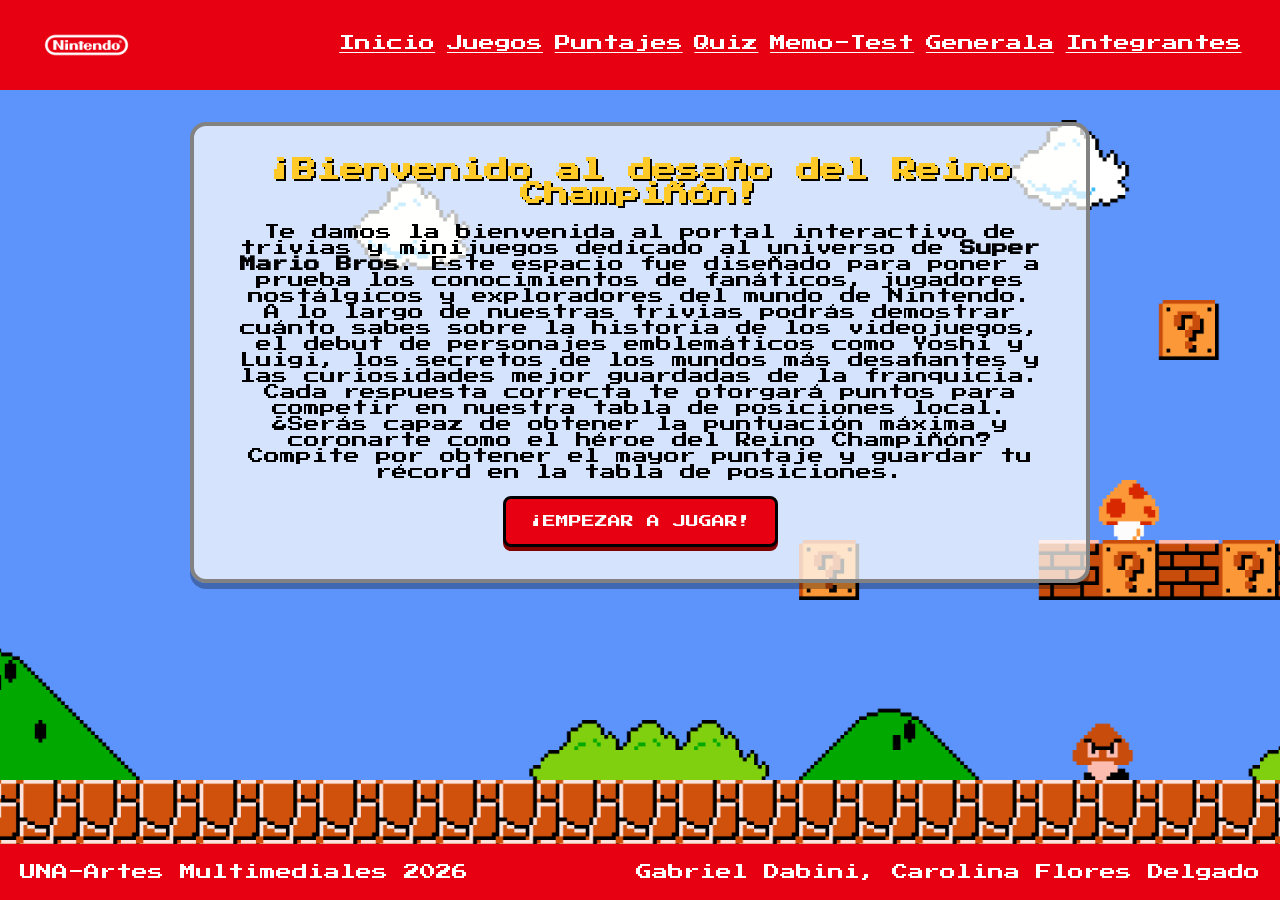
<file: index.html>
<!DOCTYPE html>
<html lang="es">
    <head>
        <meta charset="utf-8">
      <link rel="preconnect" href="https://fonts.googleapis.com">
<link rel="preconnect" href="https://fonts.gstatic.com" crossorigin>
<link href="https://fonts.googleapis.com/css2?family=Press+Start+2P&display=swap" rel="stylesheet">

<link href="css/estilos.css" rel="stylesheet">
        <title>Menú</title>
    </head>
    <body id="pagina-index">
        <header class="header">
            <img class="logo" src="img/logo.jpg" alt="logo Nintendo">
            <nav class="navegador">
         <ul>
            <li><a href="index.html">Inicio</a></li>
            <li><a href="juegos.html">Juegos</a></li>
            <li><a href="puntajes.html">Puntajes</a></li>
            <li><a href="preguntas.html">Quiz</a></li>
            <li><a href="cartas.html">Memo-Test</a></li>
            <li><a href="generala.html">Generala</a></li>
            <li><a href="integrantes.html">Integrantes</a></li>
         </ul>
            </nav>
        </header>
        <main id="main-index">
            <article id="bienvenida">
                <h1 class="texto">¡Bienvenido al desafio del Reino Champiñón!</h1>
<br>
                <p class="texto">Te damos la bienvenida al portal interactivo de trivias y minijuegos dedicado al universo de <strong>Super Mario Bros</strong>. Este espacio fue diseñado para poner a prueba los conocimientos de fanáticos, jugadores nostálgicos y exploradores del mundo de Nintendo.</p>
                 <p class="texto">A lo largo de nuestras trivias podrás demostrar cuánto sabes sobre la historia de los videojuegos, el debut de personajes emblemáticos como Yoshi y Luigi, los secretos de los mundos más desafiantes y las curiosidades mejor guardadas de la franquicia.</p>
                 <p class="texto">Cada respuesta correcta te otorgará puntos para competir en nuestra tabla de posiciones local. <br>¿Serás capaz de obtener la puntuación máxima y coronarte como el héroe del Reino Champiñón?</p>
                 <p class="texto">Compite por obtener el mayor puntaje y guardar tu récord en la tabla de posiciones.</p>

                <a href="juegos.html" class="boton-jugar" >¡EMPEZAR A JUGAR!</a>
            </article>
        </main>
        <footer class="fin">
            <p>UNA-Artes Multimediales 2026</p>
            <p>Gabriel Dabini, Carolina Flores Delgado</p>
        </footer>
    </body>
</html>
</file>
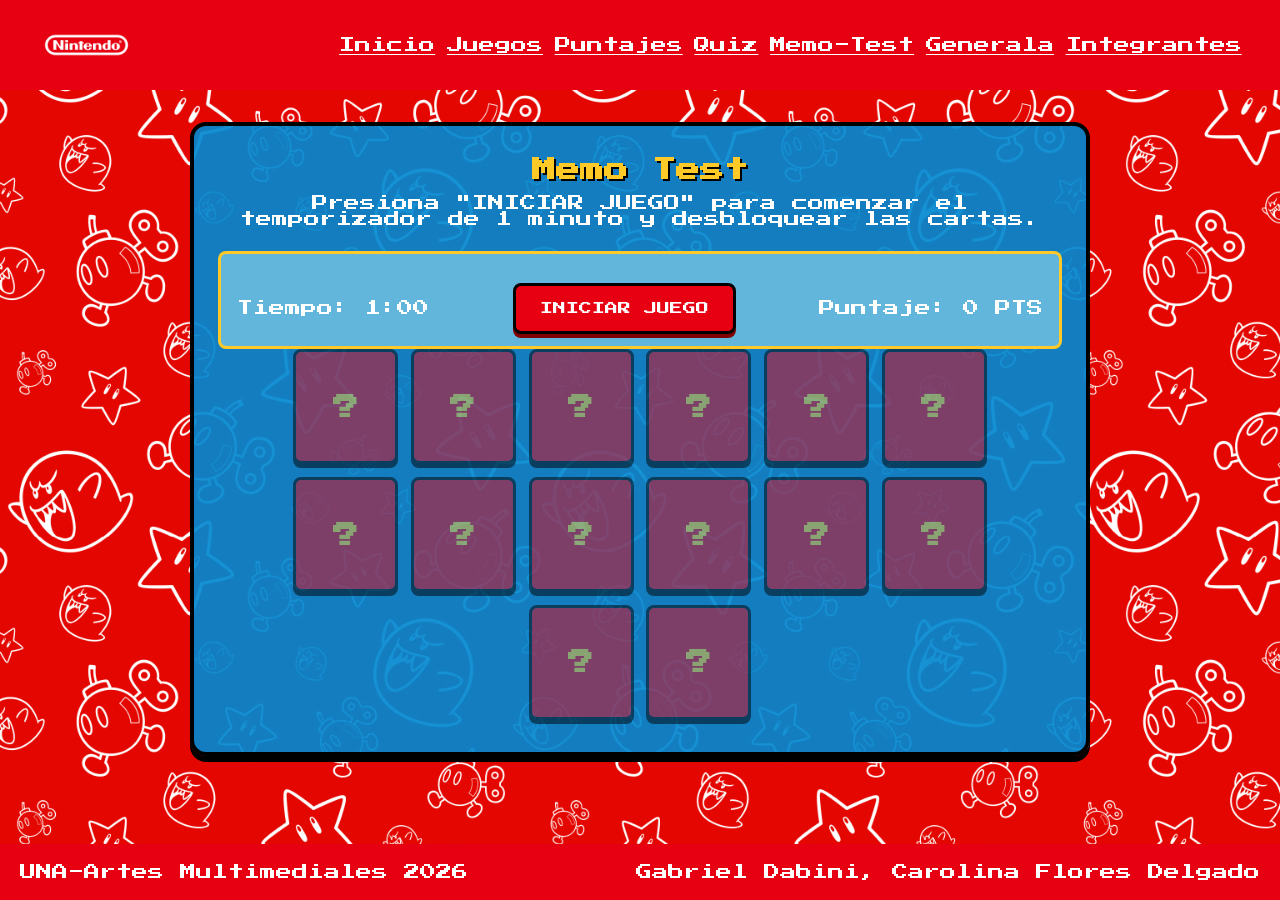
<file: cartas.html>
<!DOCTYPE html>
<html lang="es">
    <head>
        <meta charset="utf-8">
       <link rel="preconnect" href="https://fonts.googleapis.com">
<link rel="preconnect" href="https://fonts.gstatic.com" crossorigin>
<link href="https://fonts.googleapis.com/css2?family=Press+Start+2P&display=swap" rel="stylesheet">
<link href="css/estilos.css" rel="stylesheet">
        <title>Memo test</title>
    </head>
    <body id="pagina-cartas" class="texto">
            <header class="header">
            <img class="logo" src="img/logo.jpg" alt="logo Nintendo">
            <nav class="navegador">
         <ul>
            <li><a href="index.html">Inicio</a></li>
            <li><a href="juegos.html">Juegos</a></li>
            <li><a href="puntajes.html">Puntajes</a></li>
            <li><a href="preguntas.html">Quiz</a></li>
            <li><a href="cartas.html">Memo-Test</a></li>
            <li><a href="generala.html">Generala</a></li>
            <li><a href="integrantes.html">Integrantes</a></li>
         </ul>
            </nav>
        </header>
          <main>
            <section class="pantalla-memoria">
         <h1>Memo Test</h1>

         <p class="subtitulo">Presiona "INICIAR JUEGO" para comenzar el temporizador de 1 minuto y desbloquear las cartas.</p>

    <div class="panel-control">

        <div class="caja-indicador">
            <br>Tiempo: <span id="temporizador">1:00</span>
        </div>

    
    <button id="btn-jugar" class="boton-jugar">INICIAR JUEGO</button>

<div class="caja-indicador">
           <br> Puntaje: <span id="puntaje-actual">0</span> PTS
        </div>
       </div> 
       <div id="tablero-cartas" class="tablero-memoria bloqueado">
            <!-- Aquí se generarán las cartas dinámicamente -->

        </div>
 </section>



    </main>
         <footer class="fin">
            <p>UNA-Artes Multimediales 2026</p>
            <p>Gabriel Dabini, Carolina Flores Delgado</p>
        </footer>
        <script src="js/cartas.js"></script>
</body>
    
</html>
</file>
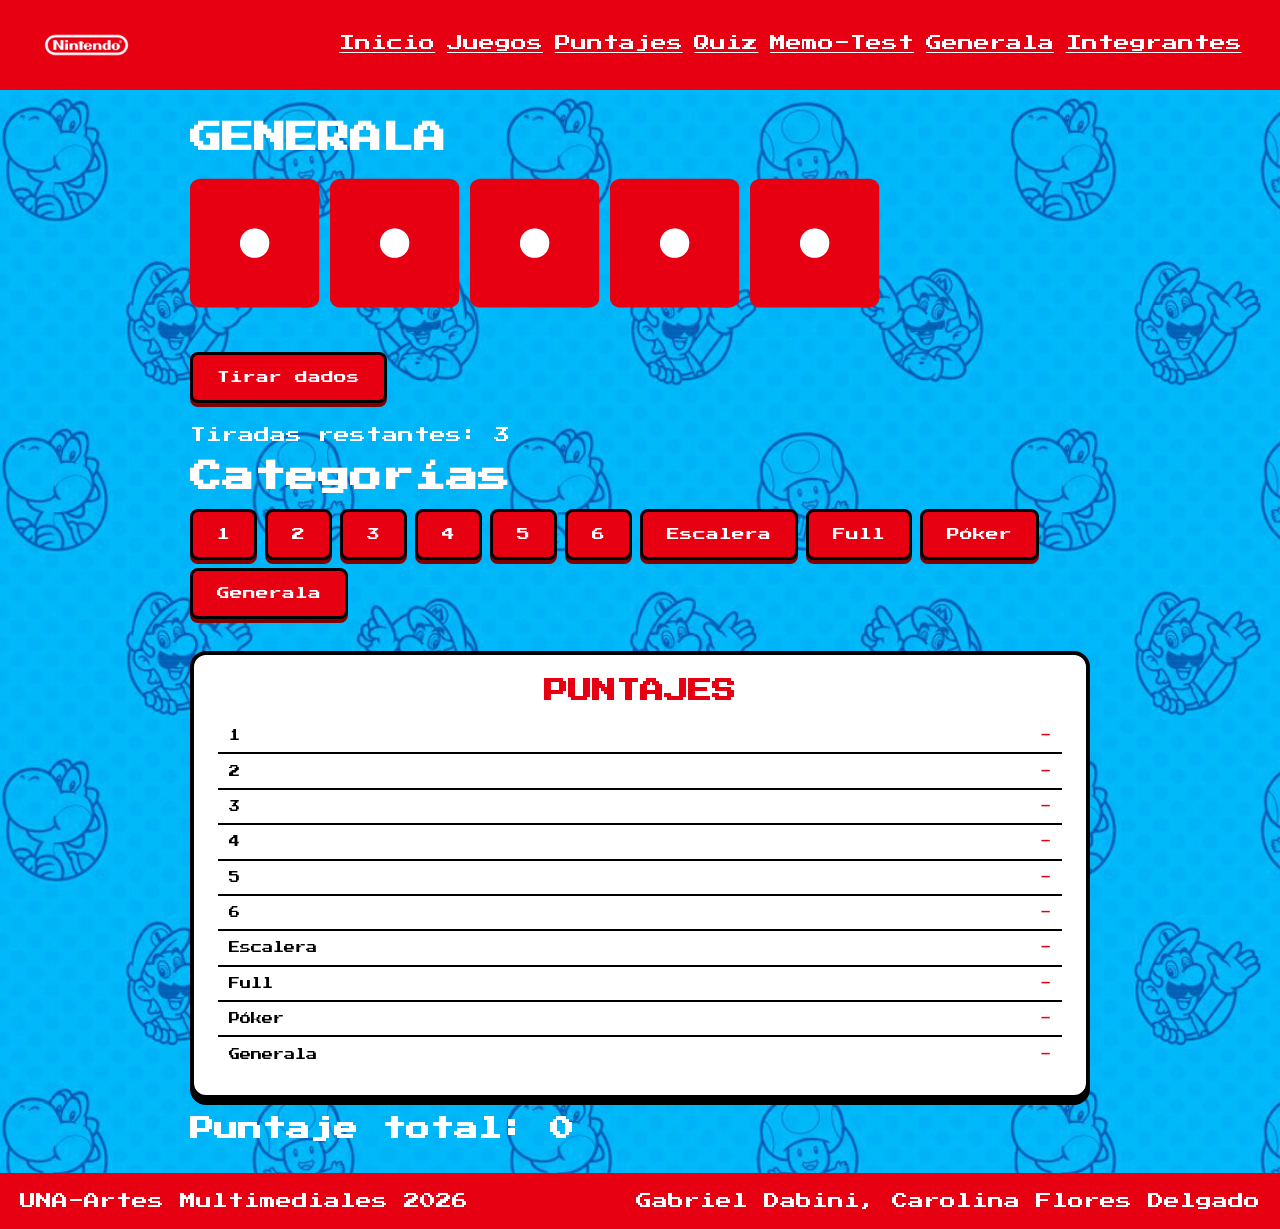
<file: generala.html>
<!DOCTYPE html>
<html lang="es">
    <head>
        <meta charset="utf-8">
      <link rel="preconnect" href="https://fonts.googleapis.com">
<link rel="preconnect" href="https://fonts.gstatic.com" crossorigin>
<link href="https://fonts.googleapis.com/css2?family=Press+Start+2P&display=swap" rel="stylesheet">
<link href="css/estilos.css" rel="stylesheet">
        <title>Generala</title>
    </head>
    <body id="pagina-generala">
           <header class="header">
            <img class="logo" src="img/logo.jpg" alt="logo Nintendo">
            <nav class="navegador">
         <ul>
            <li><a href="index.html">Inicio</a></li>
            <li><a href="juegos.html">Juegos</a></li>
            <li><a href="puntajes.html">Puntajes</a></li>
            <li><a href="preguntas.html">Quiz</a></li>
            <li><a href="cartas.html">Memo-Test</a></li>
            <li><a href="generala.html">Generala</a></li>
            <li><a href="integrantes.html">Integrantes</a></li>
         </ul>
            </nav>
        </header>
        <main>

             <h1 class="texto-juegos">GENERALA</h1>

   <div id="dados">

    <div class="dado">
        <img src="img/dado1.png" alt="Dado">
    </div>

    <div class="dado">
        <img src="img/dado1.png" alt="Dado">
    </div>

    <div class="dado">
        <img src="img/dado1.png" alt="Dado">
    </div>

    <div class="dado">
        <img src="img/dado1.png" alt="Dado">
    </div>

    <div class="dado">
        <img src="img/dado1.png" alt="Dado">
    </div>

</div>


      <button id="tirar" class="boton-jugar">Tirar dados</button>

      <p class="texto-juegos">Tiradas restantes: <span id="tiradas">3</span></p>
<br>
     <h1 class="texto-juegos">Categorías</h1>

<div id="categorias">

    <button class="boton-generala">1</button>
    <button class="boton-generala">2</button>
    <button class="boton-generala">3</button>
    <button class="boton-generala">4</button>
    <button class="boton-generala">5</button>
    <button class="boton-generala">6</button>

    <button class="boton-generala">Escalera</button>
    <button class="boton-generala">Full</button>
    <button class="boton-generala">Póker</button>
    <button class="boton-generala">Generala</button>

</div>


<div id="seccion-puntajes">

    <h2>PUNTAJES</h2>

    <div class="fila-puntaje">
        <span>1</span>
        <span id="puntaje1">-</span>
    </div>

    <div class="fila-puntaje">
        <span>2</span>
        <span id="puntaje2">-</span>
    </div>

    <div class="fila-puntaje">
        <span>3</span>
        <span id="puntaje3">-</span>
    </div>

    <div class="fila-puntaje">
        <span>4</span>
        <span id="puntaje4">-</span>
    </div>

    <div class="fila-puntaje">
        <span>5</span>
        <span id="puntaje5">-</span>
    </div>

    <div class="fila-puntaje">
        <span>6</span>
        <span id="puntaje6">-</span>
    </div>

    <div class="fila-puntaje">
        <span>Escalera</span>
        <span id="puntajeEscalera">-</span>
    </div>

    <div class="fila-puntaje">
        <span>Full</span>
        <span id="puntajeFull">-</span>
    </div>

    <div class="fila-puntaje">
        <span>Póker</span>
        <span id="puntajePoker">-</span>
    </div>

    <div class="fila-puntaje">
        <span>Generala</span>
        <span id="puntajeGenerala">-</span>
    </div>

</div>

<br>

<h2 class="texto-juegos">
    Puntaje total: <span id="puntaje">0</span>
</h2>

        </main>
        <footer class="fin">
            <p>UNA-Artes Multimediales 2026</p>
            <p>Gabriel Dabini, Carolina Flores Delgado</p>
        </footer>
       <script src="js/generala.js"></script>
    </body>
</html>
</file>
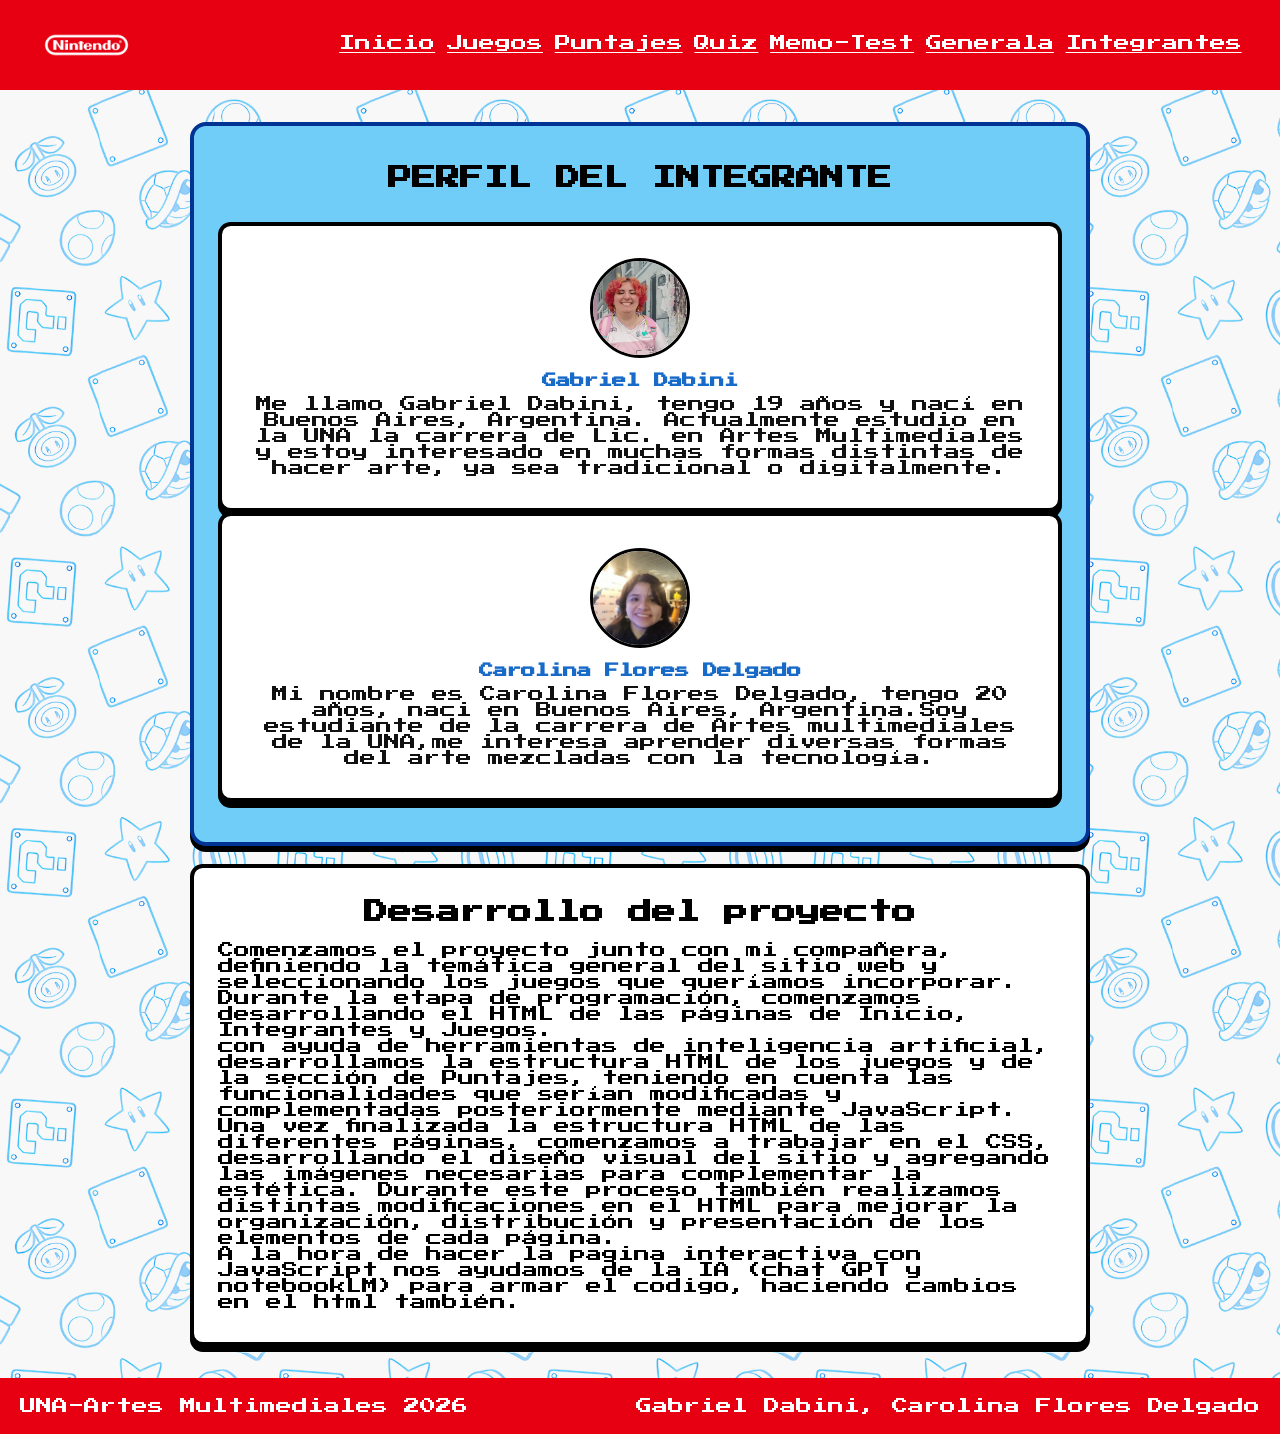
<file: integrantes.html>
<!DOCTYPE html>
<html lang="es">
    <head>
        <meta charset="utf-8">
      <link rel="preconnect" href="https://fonts.googleapis.com">
<link rel="preconnect" href="https://fonts.gstatic.com" crossorigin>
<link href="https://fonts.googleapis.com/css2?family=Press+Start+2P&display=swap" rel="stylesheet">
<link href="css/estilos.css" rel="stylesheet">
        <title>Integrantes</title>
    </head>
    <body id="pagina-integrantes">
         <header class="header">
            <img class="logo" src="img/logo.jpg" alt="logo Nintendo">
            <nav class="navegador">
         <ul>
            <li><a href="index.html">Inicio</a></li>
            <li><a href="juegos.html">Juegos</a></li>
            <li><a href="puntajes.html">Puntajes</a></li>
            <li><a href="preguntas.html">Quiz</a></li>
            <li><a href="cartas.html">Memo-Test</a></li>
            <li><a href="generala.html">Generala</a></li>
            <li><a href="integrantes.html">Integrantes</a></li>
         </ul>
            </nav>
        </header>
        <main>
            <section id="integrantes">
                <h1 class="texto">PERFIL DEL INTEGRANTE</h1>
                <article class="integrante">
                    <img src="img/gabi.jpg" alt="Gabriel" class="foto-integrante">
                    <h3 class="texto">Gabriel Dabini</h3>
                    <p class="texto">Me llamo Gabriel Dabini, tengo 19 años y nací en Buenos Aires, Argentina. Actualmente estudio en la UNA la carrera de Lic. en Artes Multimediales y estoy interesado en muchas formas distintas de hacer arte, ya sea tradicional o digitalmente.</p>
                </article>
                <article class="integrante">
                    <img src="img/caro.jpg" alt="Carolina" class="foto-integrante">
                    <h3 class="texto">Carolina Flores Delgado</h3>
                    <p class="texto">Mi nombre es Carolina Flores Delgado, tengo 20 años, naci en Buenos Aires, Argentina.Soy estudiante de la carrera de Artes multimediales de la UNA,me interesa aprender diversas formas del arte mezcladas con la tecnología.</p>
                </article>
            
            </section>
            <br>
            <section id="desarrollo">
                <h1 class="texto">Desarrollo del proyecto</h1>
                <br>
                <p class="texto">Comenzamos el proyecto junto con mi compañera, definiendo la temática general del sitio web y seleccionando los juegos que queríamos incorporar.</p>

<p class="texto"> Durante la etapa de programación, comenzamos desarrollando el HTML de las páginas de Inicio, Integrantes y Juegos. </p> 
<p class="texto"> con ayuda de herramientas de inteligencia artificial, desarrollamos la estructura HTML de los juegos y de la sección de Puntajes, teniendo en cuenta las funcionalidades que serían modificadas y complementadas posteriormente mediante JavaScript.</p>

<p class="texto">Una vez finalizada la estructura HTML de las diferentes páginas, comenzamos a trabajar en el CSS, desarrollando el diseño visual del sitio y agregando las imágenes necesarias para complementar la estética. Durante este proceso también realizamos distintas modificaciones en el HTML para mejorar la organización, distribución y presentación de los elementos de cada página.</p>
<p class="texto">A la hora de hacer la pagina interactiva con JavaScript nos ayudamos de la IA (chat GPT y notebookLM) para armar el codigo, haciendo cambios en el html también.</p>
            </section>
        </main>
         <footer class="fin">
            <p>UNA-Artes Multimediales 2026</p>
            <p>Gabriel Dabini, Carolina Flores Delgado</p>
        </footer>
    </body>
</html>
</file>
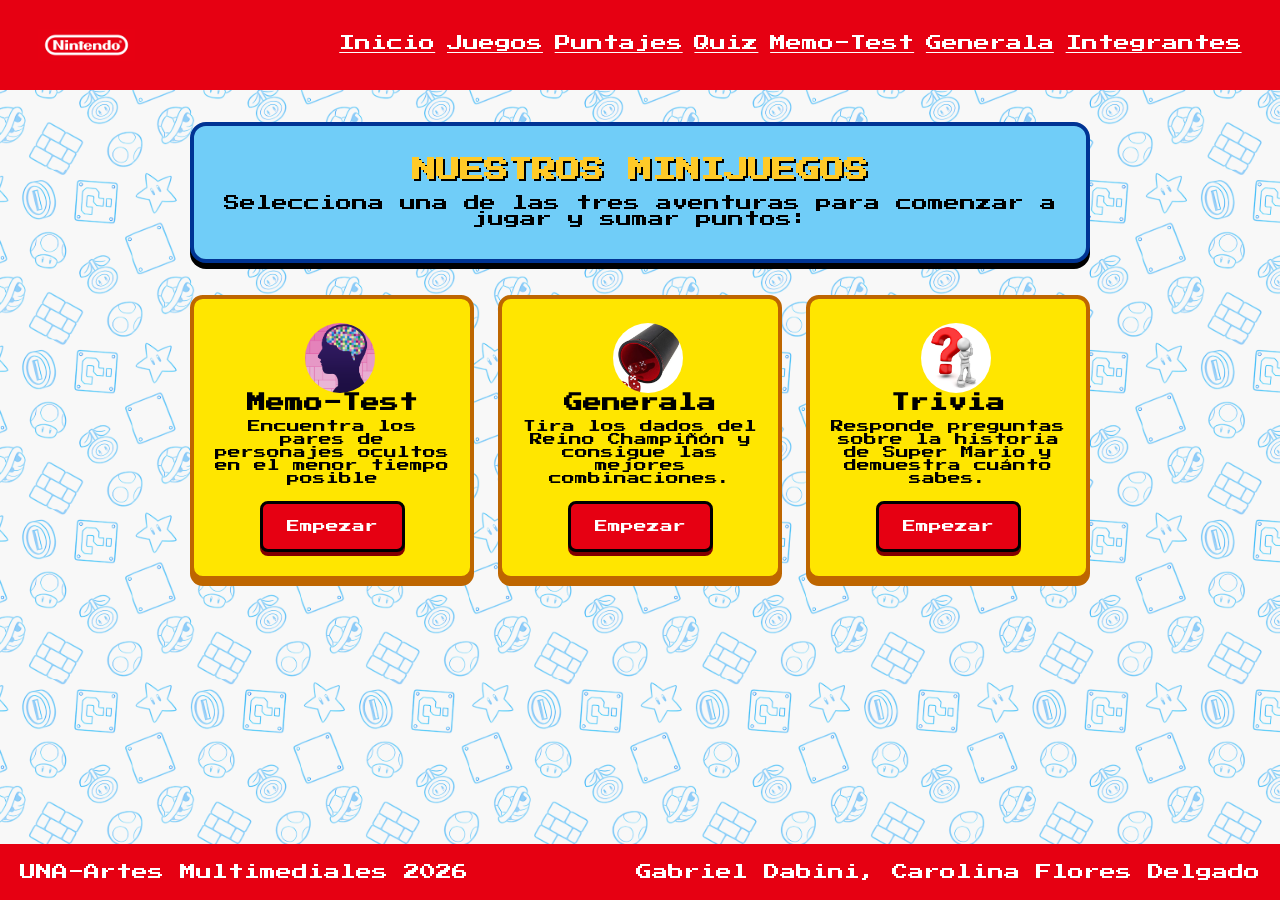
<file: juegos.html>
<!DOCTYPE html>
<html lang="es">
    <head>
        <meta charset="utf-8">
       <link rel="preconnect" href="https://fonts.googleapis.com">
<link rel="preconnect" href="https://fonts.gstatic.com" crossorigin>
<link href="https://fonts.googleapis.com/css2?family=Press+Start+2P&display=swap" rel="stylesheet">
<link href="css/estilos.css" rel="stylesheet">
        <title>Juegos</title>
    </head>
    <body id="pagina-juegos">
             <header class="header">
            <img class="logo" src="img/logo.jpg" alt="logo Nintendo">
            <nav class="navegador">
         <ul>
            <li><a href="index.html">Inicio</a></li>
            <li><a href="juegos.html">Juegos</a></li>
            <li><a href="puntajes.html">Puntajes</a></li>
            <li><a href="preguntas.html">Quiz</a></li>
            <li><a href="cartas.html">Memo-Test</a></li>
            <li><a href="generala.html">Generala</a></li>
            <li><a href="integrantes.html">Integrantes</a></li>
         </ul>
            </nav>
        </header>
        <main>
            <section class="seccion-juegos">
                <h1 class="texto">NUESTROS MINIJUEGOS</h1>
                <p class="texto">Selecciona una de las tres aventuras para comenzar a jugar y sumar puntos:</p>
            </section>
                <div class="contenedor-juegos">
            <article class="tarjeta-juego">
                
                    <img src="img/portada-memo.png" alt="Memo-Test" class="imagen-juego">
                    <h3 class="texto">Memo-Test</h3>
                    <p class="texto">Encuentra los pares de personajes ocultos en el menor tiempo posible</p>
                    <a href="cartas.html" class="boton-jugar">Empezar</a>
                </article>
            <article class="tarjeta-juego">
                
                    <img src="img/portada-generala.jpg" alt="Generala" class="imagen-juego">
                    <h3 class="texto">Generala</h3>
                    <p class="texto">Tira los dados del Reino Champiñón y consigue las mejores combinaciones.</p>
                    <a href="generala.html" class="boton-jugar">Empezar</a>
                </article>
            <article class="tarjeta-juego">
                    
                    <img src="img/portada-quiz.jpg" alt="Preguntas" class="imagen-juego"> 
                    <h3 class="texto">Trivia</h3>
                    <p class="texto">Responde preguntas sobre la historia de Super Mario y demuestra cuánto sabes.</p>
                    
                    <a href="preguntas.html" class="boton-jugar">Empezar</a>
                </article>
            </div>
            
        </main>
    <footer class="fin">
            <p>UNA-Artes Multimediales 2026</p>
            <p>Gabriel Dabini, Carolina Flores Delgado</p>
        </footer>
    </body>
</html>
</file>
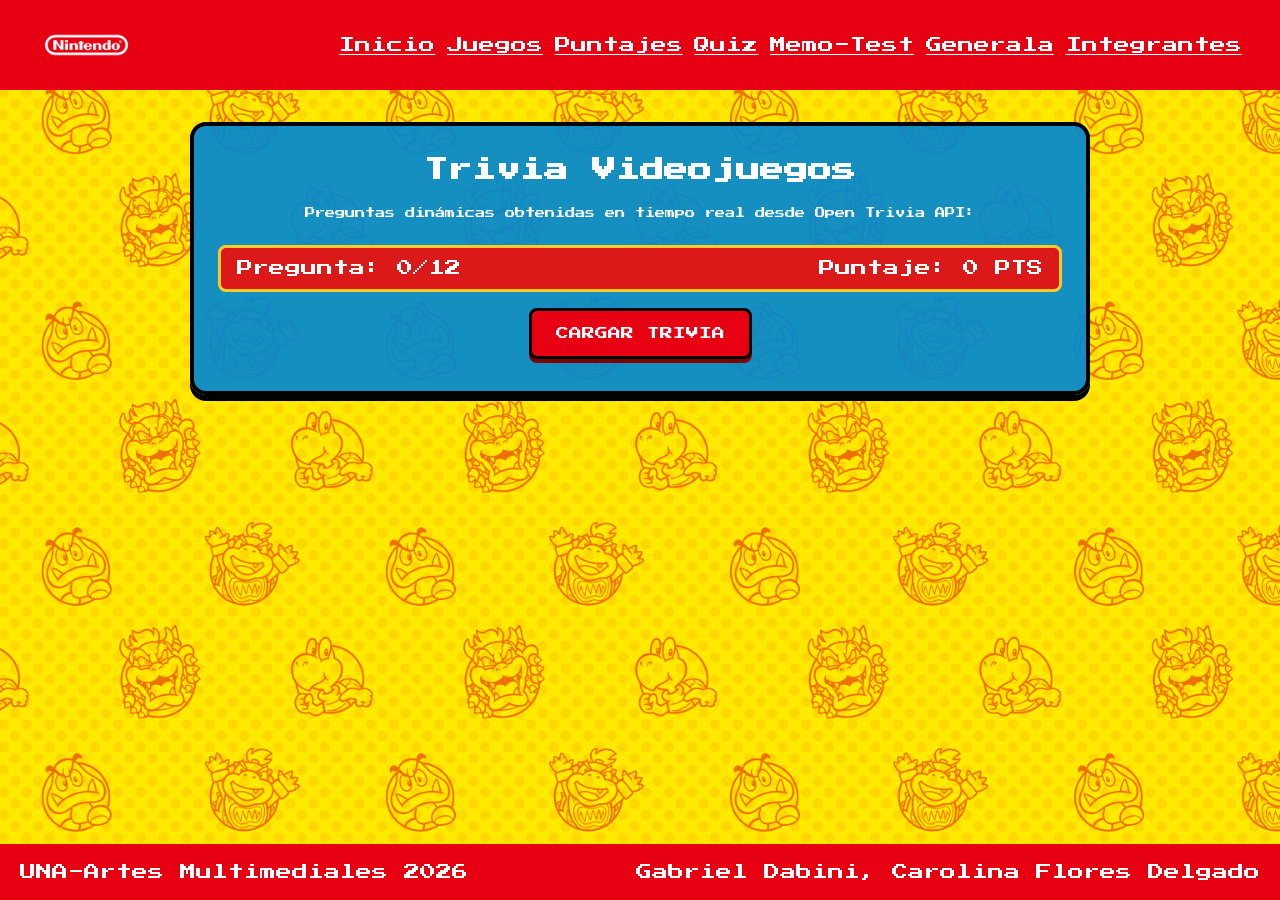
<file: preguntas.html>
<!DOCTYPE html>
<html lang="es">
    <head>
        <meta charset="utf-8">
    <link rel="preconnect" href="https://fonts.googleapis.com">
<link rel="preconnect" href="https://fonts.gstatic.com" crossorigin>
<link href="https://fonts.googleapis.com/css2?family=Press+Start+2P&display=swap" rel="stylesheet">
<link href="css/estilos.css" rel="stylesheet">
        <title>Quiz</title>
    </head>
    <body id="pagina-preguntas" class="texto">
             <header class="header">
            <img class="logo" src="img/logo.jpg" alt="logo Nintendo">
            <nav class="navegador">
         <ul>
            <li><a href="index.html">Inicio</a></li>
            <li><a href="juegos.html">Juegos</a></li>
            <li><a href="puntajes.html">Puntajes</a></li>
            <li><a href="preguntas.html">Quiz</a></li>
            <li><a href="cartas.html">Memo-Test</a></li>
            <li><a href="generala.html">Generala</a></li>
            <li><a href="integrantes.html">Integrantes</a></li>
         </ul>
            </nav>
        </header>
        <main>
           <section class="pantalla-quiz">
            <h1>Trivia Videojuegos</h1>
            <p class="subtitulo-quiz">Preguntas dinámicas obtenidas en tiempo real desde Open Trivia API:</p>

            <!-- Panel con indicadores de avance y puntaje -->
            <div class="panel-control-quiz">
                <div class="caja-indicador">
                    Pregunta: <span id="num-pregunta">0/12</span>
                </div>
                <div class="caja-indicador">
                    Puntaje: <span id="puntaje-quiz">0</span> PTS
                </div>
            </div>

            <!-- Botón inicial para consultar la API -->
            <button id="btn-iniciar-quiz" class="boton-jugar">CARGAR TRIVIA</button>

            <!-- Indicador de carga -->
            <div id="mensaje-cargando" class="mensaje-cargando" style="display: none;">
                CARGANDO PREGUNTAS DESDE LA API...
            </div>
<!-- Caja donde se muestra la pregunta y sus 4 opciones de respuesta -->
<div id="contenedor-pregunta" class="contenedor-pregunta" style="display: none;">

    <h1 class="texto" id="texto-pregunta"></h1>

    <div id="opciones-respuestas" class="opciones-respuestas">
    </div>
 </div>
</section>
        </main>

       <footer class="fin">
            <p>UNA-Artes Multimediales 2026</p>
            <p>Gabriel Dabini, Carolina Flores Delgado</p>
        </footer>
        <script src="js/preguntas.js"></script>
    </body>
</html>
</file>
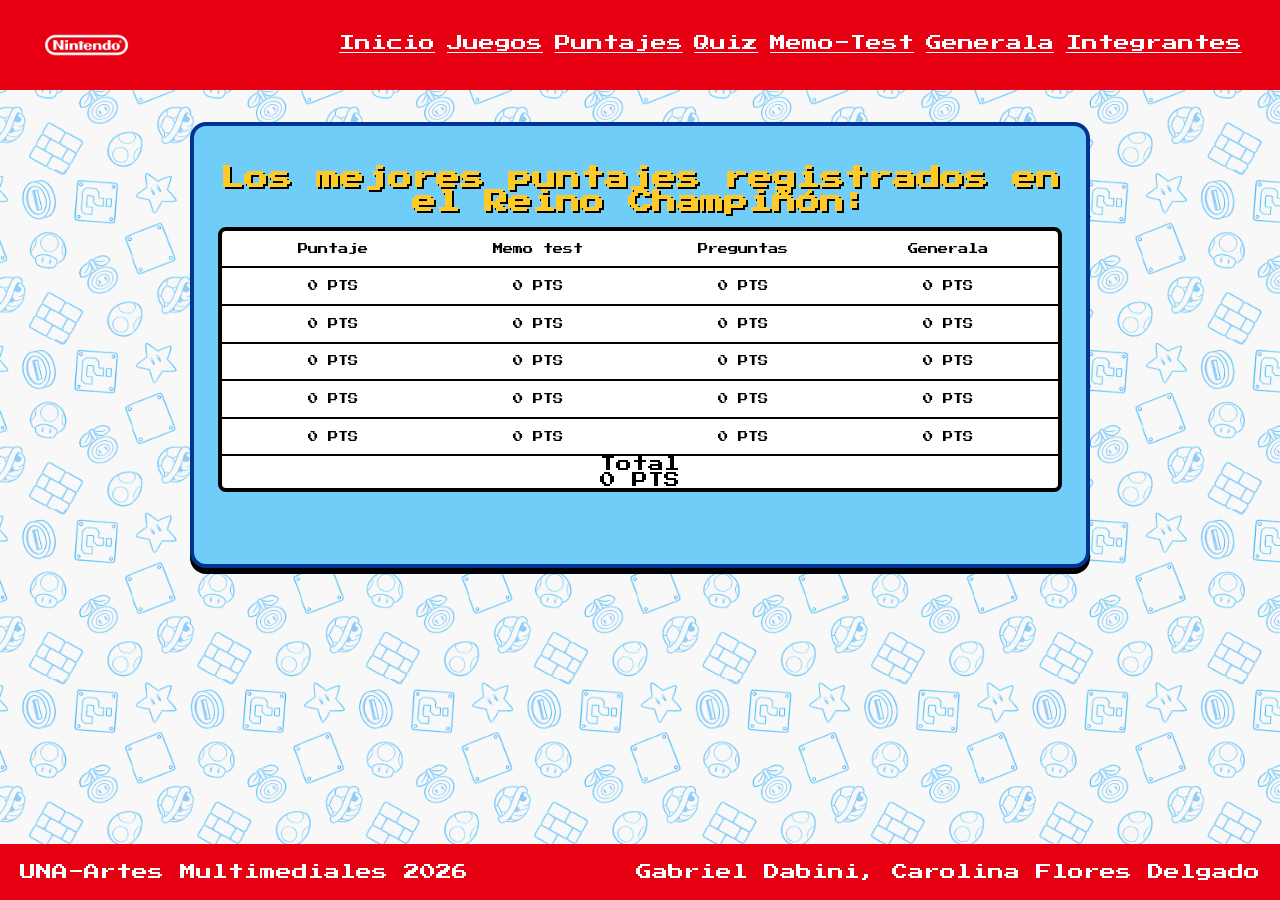
<file: puntajes.html>
<!DOCTYPE html>
<html lang="es">
    <head>
        <meta charset="utf-8">
      <link rel="preconnect" href="https://fonts.googleapis.com">
<link rel="preconnect" href="https://fonts.gstatic.com" crossorigin>
<link href="https://fonts.googleapis.com/css2?family=Press+Start+2P&display=swap" rel="stylesheet">
<link href="css/estilos.css" rel="stylesheet">
        <title>Puntajes</title>
    </head>
    <body id="pagina-puntajes">
               <header class="header">
            <img class="logo" src="img/logo.jpg" alt="logo Nintendo">
            <nav class="navegador">
         <ul>
            <li><a href="index.html">Inicio</a></li>
            <li><a href="juegos.html">Juegos</a></li>
            <li><a href="puntajes.html">Puntajes</a></li>
            <li><a href="preguntas.html">Quiz</a></li>
            <li><a href="cartas.html">Memo-Test</a></li>
            <li><a href="generala.html">Generala</a></li>
            <li><a href="integrantes.html">Integrantes</a></li>
         </ul>
            </nav>
        </header>
        
        <main>
            <section class="pantalla-puntajes">
            <h1 class="texto">Los mejores puntajes registrados en el Reino Champiñón:</h1>
            <div class="contenedor-puntajes">

        <div class="fila">
            <span class="texto">Puntaje</span>
            <span class="texto">Memo test</span>
            <span class="texto">Preguntas</span>
            <span class="texto">Generala</span>
        </div>


        <!-- Fila 1 -->
       <div class="fila">
    <span class="texto" id="puntaje-total">0 PTS</span>
    <span class="texto" id="puntaje-memo">0 PTS</span>
    <span class="texto" id="puntaje-quiz">0 PTS</span>
    <span class="texto" id="puntaje-generala">0 PTS</span>
</div>

        <!-- Fila 2 -->
      <div class="fila">
    <span class="texto" id="puntaje-total">0 PTS</span>
    <span class="texto" id="puntaje-memo">0 PTS</span>
    <span class="texto" id="puntaje-quiz">0 PTS</span>
    <span class="texto" id="puntaje-generala">0 PTS</span>
</div>
        <!-- Fila 3 -->
        <div class="fila">
    <span class="texto" id="puntaje-total">0 PTS</span>
    <span class="texto" id="puntaje-memo">0 PTS</span>
    <span class="texto" id="puntaje-quiz">0 PTS</span>
    <span class="texto" id="puntaje-generala">0 PTS</span>
</div>

        <!-- Fila 4 -->
       <div class="fila">
    <span class="texto" id="puntaje-total">0 PTS</span>
    <span class="texto" id="puntaje-memo">0 PTS</span>
    <span class="texto" id="puntaje-quiz">0 PTS</span>
    <span class="texto" id="puntaje-generala">0 PTS</span>
</div>

        <!-- Fila 5 -->
       <div class="fila">
    <span class="texto" id="puntaje-total">0 PTS</span>
    <span class="texto" id="puntaje-memo">0 PTS</span>
    <span class="texto" id="puntaje-quiz">0 PTS</span>
    <span class="texto" id="puntaje-generala">0 PTS</span>
</div>

        <!-- Total -->
      <div class="total">
    <div class="texto">Total</div>
    <div id="puntaje-total-abajo" class="total-numero texto">0 PTS</div>
</div>

    </div>
</section>
        </main>
        <footer class="fin">
            <p>UNA-Artes Multimediales 2026</p>
            <p>Gabriel Dabini, Carolina Flores Delgado</p>
        </footer>
        <script src="js/puntajes.js"></script>
    </body>
</html>
</file>
<file: css/estilos.css>
* {
    margin: 0;
    padding: 0;
    box-sizing: border-box;
}

body { 
    display: flex; 
    flex-direction: column; 
    min-height: 100vh;
}
/*imagenes de fondo*/

#pagina-index {
    background-image: url("../img/fondo-gameplay.png");
   background-repeat: no-repeat;
 background-attachment: scroll;
  background-position: center;
  background-size: cover;
}

#pagina-juegos {
    background-image: url("../img/fondo-index.png");
   background-repeat: no-repeat;
  background-attachment: scroll;
  background-position: center;
   background-size: cover;
}

#pagina-puntajes {
    background-image: url("../img/fondo-index.png");
   background-repeat: no-repeat;
  background-attachment: scroll;
  background-position: center;
   background-size: cover;
}

#pagina-integrantes {
    background-image: url("../img/fondo-index.png");
   background-repeat: no-repeat;
  background-attachment: scroll;
  background-position: center;
   background-size: cover;
}

#pagina-generala {
    background-image: url("../img/fondo-generala.png");
   background-repeat: no-repeat;
  background-attachment: scroll;
  background-position: center;
   background-size: cover;
}
#pagina-cartas {
    background-image: url("../img/fondo-memo.jpg");
   background-repeat: no-repeat;
  background-attachment: scroll;
  background-position: center;
   background-size: cover;
}

#pagina-preguntas {
    background-image: url("../img/fondo-quiz.png");
   background-repeat: no-repeat;
  background-attachment: scroll;
  background-position: center;
   background-size: cover;
}
.texto {
    font-family: "Press Start 2P", system-ui;
}
/*header y nav*/

header {
    width: 100%;
    height: 10vh;

    display: flex;
    align-items: center;
    justify-content: space-between;

    padding: 1rem 3%;
    
    background-color: #e60012;
}

.logo {
    width: 8%;
    height: auto;
}

.navegador {
    width: 75%;
}

.navegador ul {
    display: flex;
    justify-content: space-between;
    align-items: center;

    list-style: none;
}

.navegador a {
 font-family: "Press Start 2P", system-ui;
    color: white;
}

.navegador a:link { 
    color: #ffffff; 
}
.navegador a:visited { 
    color: #ffebee; 
}
.navegador a:hover { 
    background-color: white; 
    color: #e60012; 
    padding: 0.4rem 0.6rem; 
    border-radius: 4px; 
}

.navegador a:active { 
    background-color: #ffca28; 
    color: #000000; 
}

main { max-width: 900px; 
    width: 90%; 
    margin: 2rem auto; 
    flex: 1; 
}

#bienvenida {
    background-color: #fffffebd;
    border: 4px solid #838282; 
    border-radius: 1rem; 
    padding: 2rem; 
    color: #000000; 
    text-align: center; 
    box-shadow: 0 6px 0 #0000004d; 
}

#bienvenida h1 { 
    color: #ffca28;
    text-shadow: 2px 2px 0 #000000; 
}
.boton-jugar { 
    display: inline-block; 
    background-color: #e60012; 
    color: #ffffff; 
    padding: 1rem 1.5rem; 
    border: 3px solid #000000; 
    border-radius: 8px; 
    font-size: 0.8rem; 
    text-decoration: none; 
    margin-top: 1rem; 
    box-shadow: 0 4px 0 #800000; 
     font-family: "Press Start 2P", system-ui;
}
.boton-jugar:hover { 
    background-color: #ff2233; 
}
.boton-jugar:active { 
    
    box-shadow: 0 2px 0 #800000; 
}
.boton-generala {
display: inline-block; 
    background-color: #e60012; 
    color: #ffffff; 
    padding: 1rem 1.5rem; 
    border: 3px solid #000000; 
    border-radius: 8px; 
    font-size: 0.8rem; 
    text-decoration: none; 
    margin-top: 1rem; 
    box-shadow: 0 4px 0 #800000; 
     font-family: "Press Start 2P", system-ui;
}
.boton-generala:hover {
     background-color: #ff2233; 
}

.seccion-juegos { 
    background-color: rgb(112, 205, 248); 
    border: 4px solid #003494; border-radius: 1rem; 
    padding: 2rem 1.5rem; 
    text-align: center; 
    box-shadow: 0 6px 0 #000000; 
    margin-bottom: 2rem;
}

.seccion-juegos h1 { 
    color: #ffca28; 
    margin-bottom: 0.8rem; 
    text-shadow: 2px 2px 0 #000000; 
}
.tarjeta-juego { 
    flex: 1 1 260px;  
    background-color: #ffe600; 
    border: 4px solid #be6600; 
    border-radius: 0.8rem; 
    padding: 1.5rem 1rem; 
    display: flex; 
flex-direction: column;
    justify-content: space-between; 
    align-items: center; 
     box-shadow: 0 6px 0 #be6600;  
}

.tarjeta-juego h3 {  
    margin-bottom: 0.5rem; 
   
}
.tarjeta-juego p { 
    text-align: center;
    color: #000000; 
    font-size: 0.8rem ;
}
.contenedor-juegos { 
    display: flex; 
    justify-content: space-between; 
    gap: 1.5rem; flex-wrap: wrap;
}
.imagen-juego { 
    width: 70px; 
    height: 70px; 
    object-fit: cover; 
    margin-left: 1rem; 
    border-radius: 50%;  
}

.pantalla-puntajes { 
    background-color: rgb(112, 205, 248); 
    border: 4px solid #003494; border-radius: 1rem; 
    padding: 2.5rem 1.5rem; 
    text-align: center; 
    box-shadow: 0 6px 0 #000000; 
}
.pantalla-puntajes h1 { 
    color: #ffca28; 
    margin-bottom: 0.8rem; 
    text-shadow: 2px 2px 0 #000000; 
}
.contenedor-puntajes { 
    background-color: #ffffff; 
    border: 4px solid #000000; 
    border-radius: 8px; 
    overflow: hidden; 
    margin-bottom: 2rem; 
}
.fila { 
    display: flex; justify-content: space-between; 
    align-items: center; 
    padding: 0.8rem 0.5rem; 
    border-bottom: 2px solid #000000; 
}
.fila:last-child { 
    border-bottom: none; 
}


.fila span { 
    flex: 1; 
    text-align: center; 
    font-size: 0.65rem; 
}
/*footer*/

footer {
    width: 100%;
    height: auto;

    display: flex;
    align-items: center;
    justify-content: space-between;

    padding: 20px;

    background-color: #e60012;
}

footer p {
     font-family: "Press Start 2P", system-ui;
    color: white;
}

#integrantes { 
     background-color: rgb(112, 205, 248); 
    border: 4px solid #003494; border-radius: 1rem; 
    padding: 2.5rem 1.5rem; 
    text-align: center; box-shadow: 0 6px 0 #000000; 
}
 #integrantes h1 {
    margin-bottom: 2rem;
 }

.integrante { 
    background-color: white;
    color: #111111; 
    border: 4px solid #000000; 
    border-radius: 0.8rem; 
    padding: 2rem 1.5rem; 
    box-shadow: 0 6px 0 #000000; 
    display: flex; 
    flex-direction: column; 
    align-items: center; 
}

.foto-integrante { 
    width: 100px; 
    height: 100px; 
    border-radius: 50%;  
    border: 3px solid black;
    object-fit: cover;  
    margin-bottom: 1rem; 
}

.integrante h3 { 
    font-size: 0.9rem; 
    color: #186ac8; 
    margin-bottom: 0.5rem; 
}


    /*generala*/

    /* DADOS */
#dados {
    display: flex;
    gap: 10px;
    margin: 1.5rem 0;
}

/* BOTÓN TIRAR */
#tirar {
    margin-bottom: 1.5rem;
}

/* TEXTO DE TIRADAS */
#tiradas {
    margin-bottom: 2rem;
    color: white;
}

/* TÍTULO CATEGORÍAS */
#categorias {
    display: flex;
    flex-wrap: wrap;
    gap: 8px;
    margin-top: 1rem;
    color: white;
}

/* BOTONES DE CATEGORÍAS */
.boton-generala {
    margin-top: 0;
}
/* SECCIÓN DE PUNTAJES */

#seccion-puntajes {
    background-color: white;
    border: 4px solid #000000;
    border-radius: 1rem;
    padding: 1.5rem;
    margin-top: 2rem;
    box-shadow: 0 6px 0 #000000;
    color: #000000;
    font-family: "Press Start 2P", system-ui;
}

#seccion-puntajes h2 {
    color: #e60012;
    text-align: center;
    margin-bottom: 1rem;
}

.fila-puntaje {
    display: flex;
    justify-content: space-between;
    align-items: center;

    padding: 0.7rem;

    border-bottom: 2px solid #000000;
}

.fila-puntaje:last-child {
    border-bottom: none;
}

.fila-puntaje span {
    font-size: 0.7rem;
}

.fila-puntaje span:last-child {
    color: #e60012;
}

.boton-generala:disabled {
    background-color: #777777;
    color: #cccccc;
    box-shadow: 0 2px 0 #444444;
    cursor: not-allowed;
}
.texto-juegos {
    color: white;
     font-family: "Press Start 2P", system-ui;
}

#desarrollo {
    background-color: white;
    border: 4px solid #000000; 
    border-radius: 0.8rem; 
    padding: 2rem 1.5rem; 
    box-shadow: 0 6px 0 #000000; 
    display: flex; 
    flex-direction: column; 
    align-items: center; 
}

.pantalla-memoria { background-color: rgba(2, 136, 209, 0.92); 
    border: 4px solid #000000; 
    border-radius: 1rem; 
    padding: 2rem 1.5rem; 
    color: #ffffff; 
    text-align: center; 
    box-shadow: 0 6px 0 #000000; 
}

.pantalla-memoria h1 { 
    font-size: 1.5rem;
     color: #ffca28; 
     margin-bottom: 0.8rem;
    text-shadow: 2px 2px 0 #000000; 
}

.panel-control { 
    display: flex; 
    justify-content: space-between; 
    align-items: center; 
    background-color: #62b5db; 
    border: 3px solid #ffca28; 
    border-radius: 8px; 
    padding: 0.8rem 1rem; 
    margin-top: 1.5rem;
    flex-wrap: wrap; 
    gap: 1rem; 
}

.tablero-memoria { 
    display: flex; 
    flex-wrap: wrap; 
    justify-content: center; 
    gap: 0.8rem; 
    max-width: 750px; 
    margin: 0 auto; 
}

.tablero-memoria.bloqueado { 
    opacity: 0.5; 
    pointer-events: none;
}

.carta { 
    width: 105px; 
    height: 115px; 
    background-color: #e60012;  
    border: 3px solid #000000; 
    border-radius: 8px; 
    cursor: pointer; 
    display: flex; 
    justify-content: center; 
    align-items: center; 
    box-shadow: 0 4px 0 #000000; 
}
.carta .reverso { 
    font-size: 1.6rem; 
    color: #ffca28; 
    font-weight: bold; 
}

.carta img { 
    width: 80%; 
    height: 80%; 
    object-fit: contain; 
    display: none; 
}

.carta.volteada, .carta.descubierta { 
    background-color: #ffffff; 
}

.carta.volteada .reverso, .carta.descubierta .reverso { 
    display: none; 
}
.carta.volteada img, .carta.descubierta img { 
    display: block; 
}

/*Quiz.html*/

.pantalla-quiz { 
    background-color: rgba(2, 136, 209, 0.92); 
    border: 4px solid #000000; 
    border-radius: 1rem; padding: 2rem 1.5rem; 
    color: #ffffff; text-align: center; 
    box-shadow: 0 6px 0 #000000; 
}

.pantalla-quiz h2 { 
    font-size: 1.2rem; 
    color: #ffca28; 
    margin-bottom: 0.8rem; 
    text-shadow: 2px 2px 0 #000000; 
}
.subtitulo-quiz { 
    font-size: 0.65rem; 
    margin-top: 1.5rem; 
    line-height: 1.4; 
}

.panel-control-quiz { 
    display: flex; 
    justify-content: space-between; 
    align-items: center; 
    background-color: #db1919; 
    border: 3px solid #ffca28; 
    border-radius: 8px; padding: 0.8rem 1rem; 
    margin-top: 1.5rem; 
}

.mensaje-cargando { 
    font-size: 0.8rem; 
    color: #ffca28; 
    margin: 2rem 0; 
    text-shadow: 1px 1px 0 #000000; 
}
.contenedor-pregunta { 
    background-color: #ffffff; 
    border: 4px solid #000000; 
    border-radius: 8px; 
    padding: 1.5rem; 
    margin-top: 1rem; 
}


.opciones-respuestas { 
    display: flex; 
    flex-direction: column; 
    gap: 0.8rem; 
}

.btn-opcion { 
    background-color: #e0f7fa; 
    border: 3px solid #000000; 
    border-radius: 6px; 
    padding: 0.8rem 1rem; 
    font-family: 'Press Start 2P', 
    system-ui; 
    font-size: 0.65rem;
     cursor: pointer; 
     text-align: left; 
    }

    .btn-opcion:hover { 
        background-color: #ffca28;  
    }

#texto-pregunta {
    color: #000000;
    margin-bottom: 1.5rem;
    text-align: center;
    font-size: 0.7rem;
}
</file>
